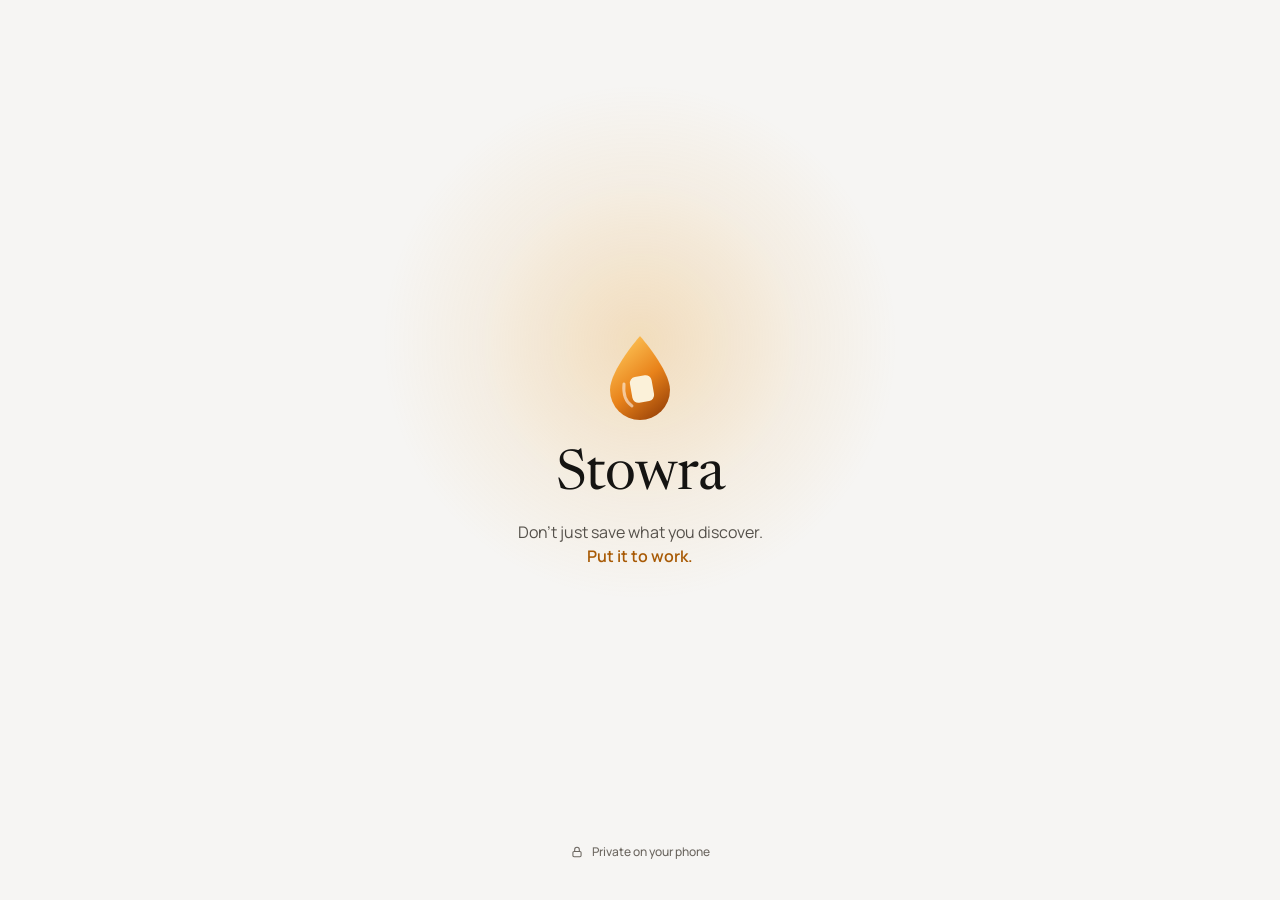
<file: index.html>
<!doctype html>
<html lang="en">
<head>
<meta charset="utf-8">
<meta name="viewport" content="width=device-width, initial-scale=1, viewport-fit=cover">
<meta http-equiv="Content-Security-Policy" content="default-src 'self'; script-src 'self'; style-src 'self'; img-src 'self' data: blob:; media-src 'self' blob: data:; font-src 'self'; connect-src 'self' https:; object-src 'none'; base-uri 'self'">
<meta name="theme-color" content="#F6F5F3">
<title>Stowra</title>
<link rel="manifest" href="manifest.webmanifest">
<link rel="stylesheet" href="src/ui/theme/base.css">
<link rel="stylesheet" href="src/ui/theme/splash.css">
<link rel="stylesheet" href="src/ui/theme/shell.css">
<link rel="stylesheet" href="src/ui/theme/tour.css">
</head>
<body>
<div id="app"></div>
<script type="module" src="src/main.js"></script>
</body>
</html>
</file>
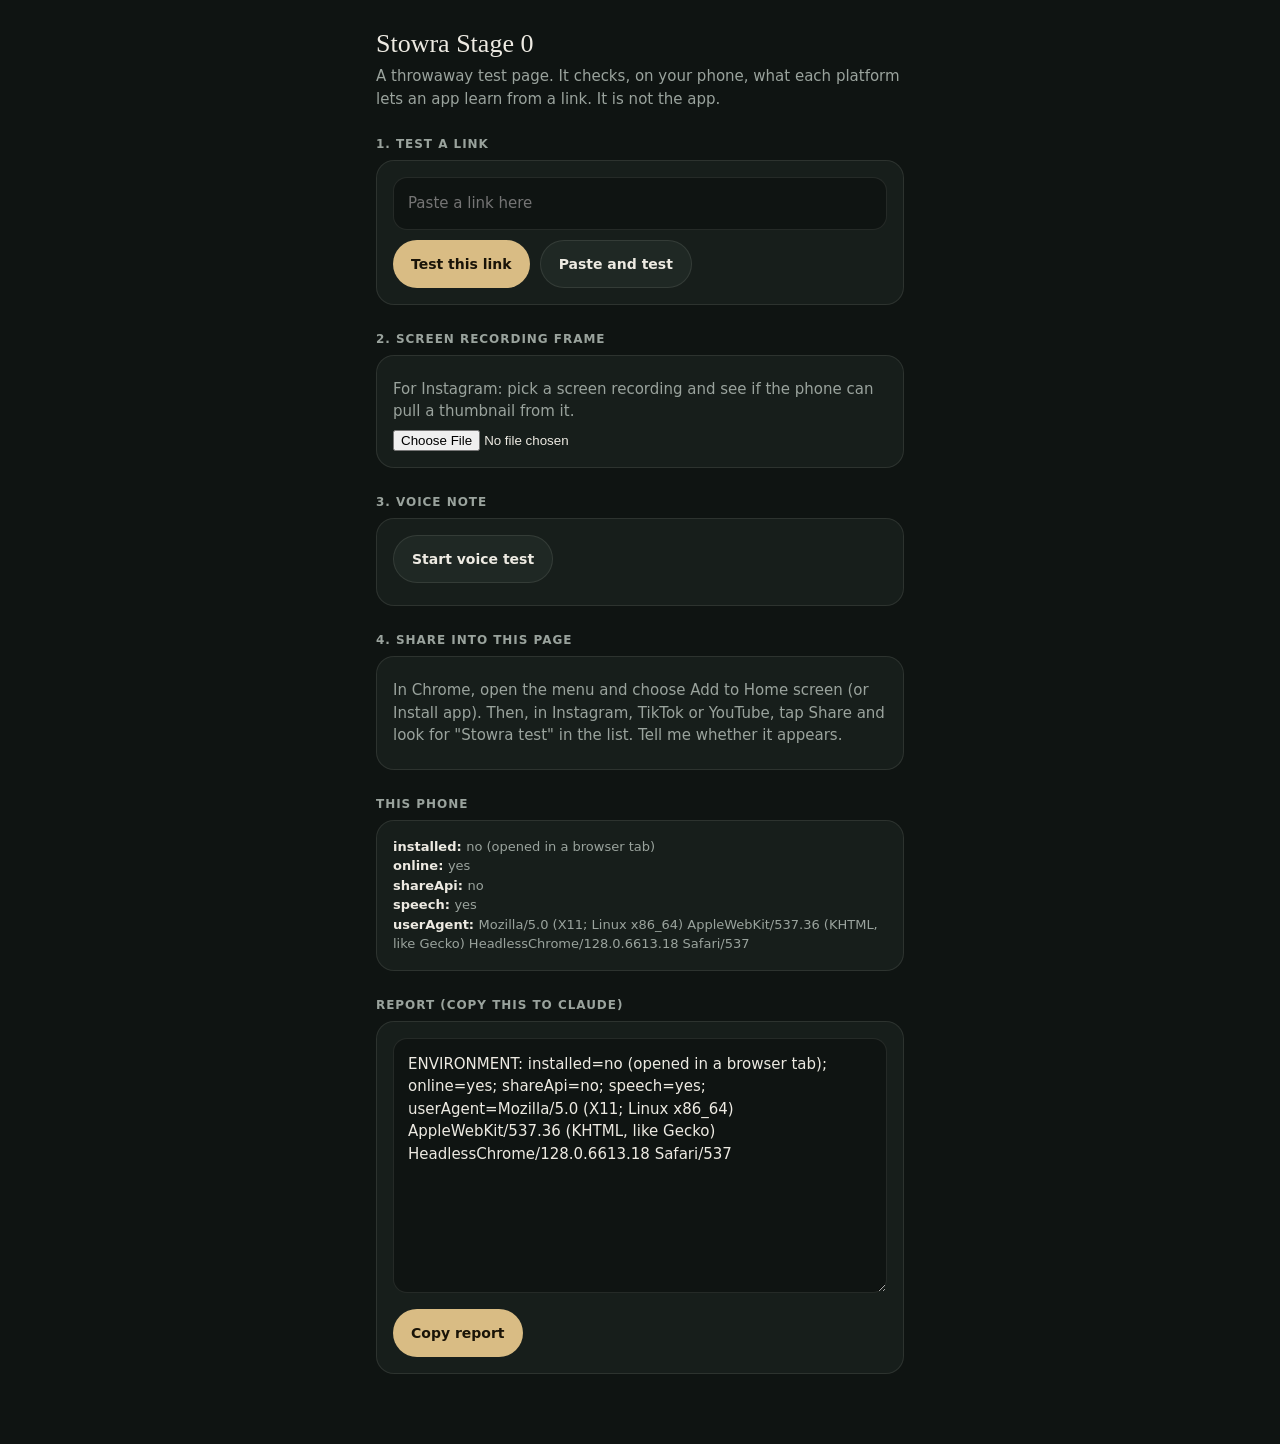
<file: stage0/index.html>
<!doctype html>
<html lang="en">
<head>
<meta charset="utf-8">
<meta name="viewport" content="width=device-width,initial-scale=1">
<meta name="theme-color" content="#0F1412">
<title>Stowra Stage 0 test</title>
<link rel="manifest" href="manifest.webmanifest">
<link rel="icon" href="icon-192.png">
<link rel="stylesheet" href="style.css">
</head>
<body>
<h1>Stowra Stage 0</h1>
<p>A throwaway test page. It checks, on your phone, what each platform lets an app learn from a link. It is not the app.</p>

<div id="shared" class="card" hidden><b>Share target works.</b> <span id="shared-text" class="kv"></span></div>

<h2>1. Test a link</h2>
<div class="card">
  <input id="url" type="url" inputmode="url" placeholder="Paste a link here" aria-label="Link to test">
  <div class="row">
    <button id="run" class="primary">Test this link</button>
    <button id="paste">Paste and test</button>
  </div>
</div>
<div id="results"></div>

<h2>2. Screen recording frame</h2>
<div class="card">
  <p>For Instagram: pick a screen recording and see if the phone can pull a thumbnail from it.</p>
  <input id="video" type="file" accept="video/*" aria-label="Pick a screen recording">
  <div id="frame-out"></div>
</div>

<h2>3. Voice note</h2>
<div class="card">
  <button id="voice">Start voice test</button>
  <p id="voice-out" class="kv"></p>
</div>

<h2>4. Share into this page</h2>
<div class="card">
  <p>In Chrome, open the menu and choose Add to Home screen (or Install app). Then, in Instagram, TikTok or YouTube, tap Share and look for "Stowra test" in the list. Tell me whether it appears.</p>
</div>

<h2>This phone</h2>
<div id="env" class="card"></div>

<h2>Report (copy this to Claude)</h2>
<div class="card">
  <textarea id="report" rows="10" readonly aria-label="Report"></textarea>
  <div class="row"><button id="copy" class="primary">Copy report</button></div>
</div>

<script type="module" src="app.js"></script>
</body>
</html>
</file>
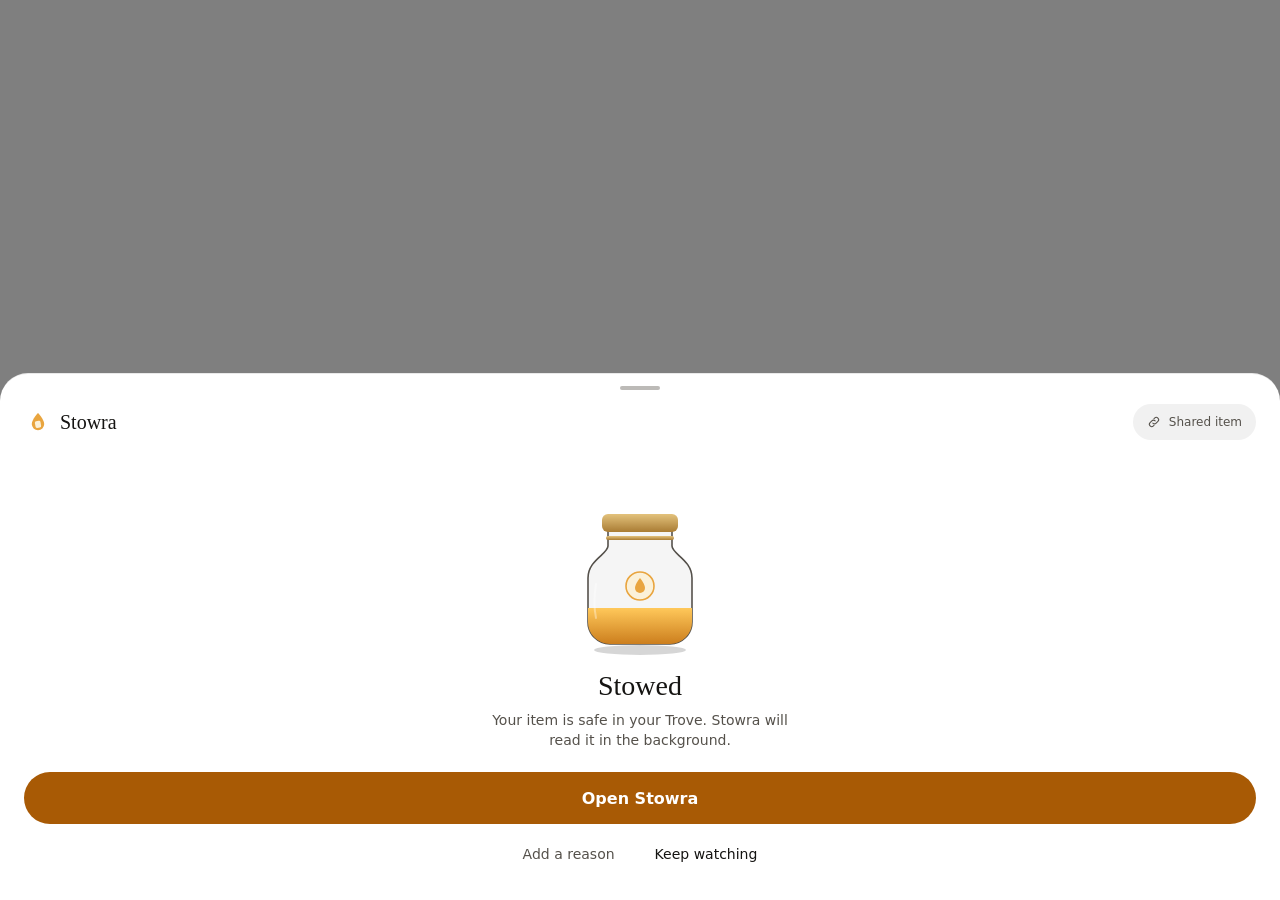
<file: overlay/overlay.html>
<!doctype html>
<html lang="en">
<head>
<meta charset="utf-8">
<meta name="viewport" content="width=device-width, initial-scale=1, viewport-fit=cover">
<title>Stowing</title>
<link rel="stylesheet" href="overlay.css">
</head>
<body>
<div class="scrim" id="scrim"></div>
<main class="sheet" id="sheet" role="dialog" aria-live="polite" aria-label="Stowing">
  <div class="handle"></div>
  <header class="head">
    <div class="brand">
      <svg width="28" height="28" viewBox="0 0 108 108" aria-hidden="true"><path d="M54 19C54 19 30 44 30 62a24 24 0 0 0 48 0C78 44 54 19 54 19Z" fill="#E9A53F"/><rect x="43" y="50" width="22" height="26" rx="6" transform="rotate(-10 54 63)" fill="#FBF1D9"/></svg>
      <span>Stowra</span>
    </div>
    <div class="chip" id="srcChip"><svg width="14" height="14" viewBox="0 0 24 24" fill="none" stroke="currentColor" stroke-width="1.8" stroke-linecap="round" stroke-linejoin="round" aria-hidden="true"><path d="M10 14a4 4 0 0 0 5.7 0l3-3a4 4 0 0 0-5.7-5.7l-1 1M14 10a4 4 0 0 0-5.7 0l-3 3a4 4 0 0 0 5.7 5.7l1-1"/></svg><span id="srcText">Shared item</span></div>
  </header>

  <div class="stage">
    <svg class="jar" width="160" height="220" viewBox="0 -40 160 220" aria-hidden="true">
      <defs>
        <linearGradient id="gAmber" x1="0" y1="0" x2="0" y2="1"><stop offset="0" stop-color="#FFC85A"/><stop offset="1" stop-color="#C97A1A"/></linearGradient>
        <linearGradient id="gBrass" x1="0" y1="0" x2="0" y2="1"><stop offset="0" stop-color="#E3C27C"/><stop offset="1" stop-color="#A97C34"/></linearGradient>
        <clipPath id="jarClip"><path d="M48 46V62C48 70 28 76 28 94V138A22 22 0 0 0 50 160H110A22 22 0 0 0 132 138V94C132 76 112 70 112 62V46Z"/></clipPath>
      </defs>
      <ellipse cx="80" cy="166" rx="46" ry="5" fill="#000" opacity="0.16"/>
      <path class="glass" d="M48 46V62C48 70 28 76 28 94V138A22 22 0 0 0 50 160H110A22 22 0 0 0 132 138V94C132 76 112 70 112 62V46Z" stroke-width="1.6" stroke-linejoin="round"/>
      <g clip-path="url(#jarClip)"><rect class="fill" x="26" y="124" width="108" height="38" fill="url(#gAmber)"/></g>
      <ellipse class="ripple" cx="80" cy="124" rx="9" ry="2.4" fill="none" stroke="#FFC85A" stroke-width="1.4"/>
      <path d="M36 100C34 112 34 124 36 134" fill="none" stroke="#fff" stroke-width="2" stroke-linecap="round" opacity="0.35"/>
      <g class="drop"><path d="M80 -10C80 -10 70 3 70 12a10 10 0 0 0 20 0C90 3 80 -10 80 -10Z" fill="url(#gAmber)"/></g>
      <g class="lid"><rect x="42" y="30" width="76" height="18" rx="6" fill="url(#gBrass)"/><rect x="46" y="52" width="68" height="4" rx="2" fill="url(#gBrass)"/></g>
      <g class="seal"><circle cx="80" cy="102" r="14" fill="#FBF1D9" stroke="#E9A53F" stroke-width="1.6"/><path d="M80 94C80 94 75 100 75 104a5 5 0 0 0 10 0C85 100 80 94 80 94Z" fill="#E9A53F"/></g>
    </svg>
  </div>

  <div class="words">
    <div class="w stowing"><h1>Stowing</h1><p>Putting it in your Trove</p></div>
    <div class="w stowed"><h1>Stowed</h1><p id="doneText">Your link is safe in your Trove. Stowra will read it in the background.</p></div>
  </div>

  <section class="reasons" id="reasons" hidden aria-label="Why did you save this?">
    <div class="rtitle">Why did you save this?</div>
    <div class="rchips" id="rchips"></div>
  </section>

  <div class="actions" id="actions">
    <button class="primary" id="open" type="button">Open Stowra</button>
    <div class="row">
      <button class="quiet" id="reason" type="button">Add a reason</button>
      <button class="quiet strong" id="close" type="button">Keep watching</button>
    </div>
  </div>
</main>
<script src="overlay.js"></script>
</body>
</html>
</file>
<file: src/ui/theme/base.css>
@font-face { font-family: "Newsreader"; src: url("../../../assets/fonts/Newsreader-Variable.ttf") format("truetype"); font-weight: 200 800; font-display: swap; }
@font-face { font-family: "Manrope"; src: url("../../../assets/fonts/Manrope-Variable.ttf") format("truetype"); font-weight: 200 800; font-display: swap; }

:root {
  --serif: "Newsreader", Georgia, "Times New Roman", serif;
  --sans: "Manrope", system-ui, -apple-system, "Segoe UI", Roboto, sans-serif;
  --r1: 12px; --r2: 18px; --r3: 24px;
  --bg: #F6F5F3; --tx: #151412; --t2: #55514B; --mu: #6B665F; --ac: #A85A05; --oa: #FFFFFF;
}
* { box-sizing: border-box; -webkit-tap-highlight-color: transparent; }
html, body { margin: 0; height: 100%; background: var(--bg); color: var(--tx); font-family: var(--sans); font-size: 16px; line-height: 24px; -webkit-font-smoothing: antialiased; overflow-x: hidden; }
button { font-family: inherit; cursor: pointer; }
#app { position: fixed; inset: 0; overflow: hidden; padding: env(safe-area-inset-top) env(safe-area-inset-right) env(safe-area-inset-bottom) env(safe-area-inset-left); }
.screen { position: absolute; inset: 0; display: flex; flex-direction: column; padding: 24px; }
.screen h1 { margin: 0; font-family: var(--serif); font-weight: 400; font-size: 38px; line-height: 44px; letter-spacing: -0.02em; }
.screen p { margin: 12px 0 0; color: var(--t2); }
.btn { height: 56px; border-radius: 28px; border: 0; background: var(--ac); color: var(--oa); font-size: 16px; font-weight: 600; padding: 0 24px; }
.btn:focus-visible, button:focus-visible { outline: 2px solid var(--ac); outline-offset: 2px; }
</file>
<file: src/ui/theme/splash.css>
/* Splash. Adaptive: it only uses theme tokens, so it matches every look. --t scales all timings (1 = full, smaller = quicker reopen). */
.splash { position: absolute; inset: 0; z-index: 10; background: var(--bg); color: var(--tx); display: flex; flex-direction: column; align-items: center; justify-content: center; text-align: center; padding: 24px; transition: opacity calc(var(--t, 1) * 0.3s) ease; --fall: 55vh; }
.splash.out { opacity: 0; }
.sp-glow { position: absolute; left: 50%; top: 38%; width: min(520px, 135vw); aspect-ratio: 1; margin: calc(min(520px, 135vw) / -2) 0 0 calc(min(520px, 135vw) / -2); border-radius: 50%; background: radial-gradient(circle, rgba(233,165,63,0.30), rgba(233,165,63,0.08) 45%, rgba(233,165,63,0) 70%); opacity: 0; animation: spGlow calc(var(--t, 1) * 1.1s) calc(var(--t, 1) * 0.9s) ease-out forwards; }
.sp-drop { position: relative; width: 72px; height: 88px; }
.sp-drop svg { position: absolute; inset: 0; overflow: visible; }
.sp-drop .dp { opacity: 0; transform-origin: 50% 100%; animation: spDrop calc(var(--t, 1) * 1.15s) calc(var(--t, 1) * 0.1s) cubic-bezier(0.5, 0, 0.9, 0.5) forwards; }
.sp-ring { fill: none; stroke: #E9A53F; opacity: 0; transform-box: fill-box; transform-origin: 50% 50%; animation: spRing calc(var(--t, 1) * 1s) ease-out forwards; }
.sp-ring:nth-child(1) { animation-delay: calc(var(--t, 1) * 1s); }
.sp-ring:nth-child(2) { animation-delay: calc(var(--t, 1) * 1.15s); }
.sp-ring:nth-child(3) { animation-delay: calc(var(--t, 1) * 1.3s); }
.sp-word { margin-top: 24px; font-family: var(--serif); font-size: 56px; line-height: 64px; letter-spacing: -0.02em; font-weight: 400; }
.sp-word span { display: inline-block; opacity: 0; animation: spLetter calc(var(--t, 1) * 0.6s) ease-out forwards; animation-delay: calc(var(--t, 1) * (1.15s + var(--i) * 0.07s)); }
.sp-tag { margin: 12px 0 0; font-size: 16px; line-height: 24px; color: var(--t2); opacity: 0; animation: spUp calc(var(--t, 1) * 0.6s) calc(var(--t, 1) * 1.8s) ease-out forwards; }
.sp-tag b { color: var(--ac); font-weight: 600; }
.sp-priv { position: absolute; left: 0; right: 0; bottom: calc(40px + env(safe-area-inset-bottom)); display: flex; justify-content: center; align-items: center; gap: 8px; font-size: 12px; line-height: 16px; font-weight: 500; color: var(--mu); opacity: 0; animation: spUp calc(var(--t, 1) * 0.6s) calc(var(--t, 1) * 2s) ease-out forwards; }
@keyframes spDrop { 0% { opacity: 0; transform: translateY(calc(var(--fall) * -1)); } 3% { opacity: 1; } 78% { opacity: 1; transform: translateY(0); } 86% { opacity: 1; transform: translateY(0) scale(1.14, 0.82); } 100% { opacity: 1; transform: translateY(0) scale(1); } }
@keyframes spRing { 0% { opacity: 0; transform: scale(0.2); } 10% { opacity: 0.75; } 100% { opacity: 0; transform: scale(3.4); } }
@keyframes spGlow { to { opacity: 1; } }
@keyframes spLetter { from { opacity: 0; transform: translateY(14px); filter: blur(10px); } to { opacity: 1; transform: none; filter: none; } }
@keyframes spUp { from { opacity: 0; transform: translateY(8px); } to { opacity: 1; transform: none; } }
@media (prefers-reduced-motion: reduce) {
  .splash, .splash * { animation: none !important; transition: none !important; }
  .sp-glow, .sp-drop .dp, .sp-word span, .sp-tag, .sp-priv { opacity: 1 !important; }
  .sp-ring { display: none; }
}
</file>
<file: src/ui/theme/shell.css>
/* App shell: pages, nav, sheets, toasts. Colours come only from tokens. */
#view { position: absolute; inset: 0 0 var(--navh, 0px) 0; overflow: hidden; }
.page { position: absolute; inset: 0; overflow-y: auto; overflow-x: hidden; overscroll-behavior: contain; padding: 0 0 32px; opacity: 0; transition: opacity .22s ease, transform .26s cubic-bezier(.2,.8,.2,1); }
.page.from-right { transform: translateX(24px); }
.page.in { opacity: 1; transform: none; }
.pad { padding-left: 24px; padding-right: 24px; }
.top { padding: 20px 24px 8px; display: flex; align-items: center; justify-content: space-between; gap: 12px; }
.title { margin: 0; font-family: var(--serif); font-weight: 400; font-size: 32px; line-height: 38px; letter-spacing: -0.015em; }
.h2 { margin: 0; font-family: var(--serif); font-weight: 400; font-size: 22px; line-height: 28px; }
.sub { color: var(--mu); font-size: 14px; line-height: 20px; margin: 4px 0 0; }
.lbl { color: var(--mu); font-size: 12px; line-height: 16px; font-weight: 500; }
.iconbtn { width: 44px; height: 44px; border-radius: 22px; border: 1px solid var(--ln); background: var(--tile); box-shadow: var(--tileSh); color: var(--tx); display: grid; place-items: center; flex: none; }
.iconbtn.plain { border-color: transparent; background: transparent; box-shadow: none; }
.nav { position: absolute; left: 0; right: 0; bottom: 0; height: var(--navh); background: var(--navBg); border-top: 1px solid var(--ln); display: flex; align-items: flex-start; padding: 8px 8px 0; z-index: 5; }
:root, [data-style="advanced"] { --navh: 84px; }
[data-style="simple"] { --navh: 80px; }
.tab { flex: 1; height: 56px; border: 0; background: transparent; color: var(--mu); display: flex; flex-direction: column; align-items: center; justify-content: center; gap: 4px; padding-top: 2px; font-size: 12px; line-height: 16px; font-weight: 500; }
.tab::after { content: ""; width: 4px; height: 4px; border-radius: 2px; background: transparent; display: none; }
[data-style="simple"] .tab { gap: 2px; } [data-style="simple"] .tab::after { display: block; } [data-style="simple"] .tab[aria-current="page"]::after { background: var(--ac); }
.tab[aria-current="page"] { color: var(--tx); }
.tab[aria-current="page"] svg { color: var(--ac); }
/* Advanced: the Keep button sits raised in the middle of the bar. Simple: it floats at the bottom right, above the bar (as on the design canvas). */
.fab { flex: none; width: 60px; height: 60px; border-radius: 30px; border: 4px solid var(--bg); background: var(--ac); color: var(--oa); display: grid; place-items: center; margin: -24px 8px 0; box-shadow: 0 8px 20px rgba(0,0,0,.25); }
[data-style="simple"] .fab { position: absolute; right: 24px; bottom: calc(var(--navh) + 20px); margin: 0; width: 56px; height: 56px; border: 0; border-radius: 28px; box-shadow: 0 8px 24px rgba(0,0,0,.3); }
.exit-hint { position: absolute; left: 24px; right: 24px; bottom: calc(var(--navh) + 16px); z-index: 60; min-height: 48px; border-radius: 24px; background: var(--tx); color: var(--bg); display: flex; flex-direction: column; justify-content: center; padding: 10px 20px 14px; font-size: 14px; font-weight: 600; opacity: 0; transform: translateY(10px); transition: opacity .2s, transform .2s; overflow: hidden; }
.exit-hint.on { opacity: 1; transform: none; }
.exit-hint i { position: absolute; left: 0; bottom: 0; height: 4px; width: 100%; background: var(--ac); transform-origin: left; animation: exitbar 3s linear forwards; }
@keyframes exitbar { from { transform: scaleX(1); } to { transform: scaleX(0); } }
.tr.replay { z-index: 30; }
.search { width: calc(100% - 48px); margin: 8px 24px 0; text-align: left; height: 48px; border-radius: 24px; border: 1px solid var(--ln); background: var(--tile); box-shadow: var(--tileSh); display: flex; align-items: center; gap: 10px; padding: 0 16px; color: var(--mu); font-size: 16px; }
.search input { flex: 1; min-width: 0; border: 0; background: transparent; outline: 0; color: var(--tx); font: inherit; }
.chips { display: flex; gap: 8px; overflow-x: auto; padding: 16px 24px 4px; scrollbar-width: none; }
.chips::-webkit-scrollbar { display: none; }
.chip { flex: none; height: 40px; border-radius: 20px; padding: 0 16px; border: 1px solid var(--ln); background: transparent; color: var(--t2); font-size: 14px; font-weight: 500; display: inline-flex; align-items: center; gap: 6px; }
.chip.on { background: var(--track); color: var(--tx); border-color: var(--tx); }
.grid { display: grid; grid-template-columns: 1fr 1fr; gap: 12px; padding: 16px 24px 0; }
[data-style="simple"] .grid { grid-template-columns: 1fr; gap: 0; padding-top: 8px; }
.card { position: relative; text-align: left; padding: 0; border: 1px solid var(--ln); border-radius: 18px; background: var(--tile); box-shadow: var(--tileSh); color: var(--tx); overflow: hidden; display: flex; flex-direction: column; min-width: 0; }
.cover { position: relative; aspect-ratio: 4 / 3; background: #3A4553; color: #EEF0F3; overflow: hidden; display: flex; align-items: flex-end; padding: 12px; font-family: var(--serif); font-size: 17px; line-height: 21px; }
.cover img { position: absolute; inset: 0; width: 100%; height: 100%; object-fit: cover; }
.cover .ring { position: absolute; right: -30px; top: -30px; width: 100px; height: 100px; border-radius: 50px; border: 1px solid #EEF0F3; opacity: .18; }
.cover span { position: relative; }
.meta { padding: 12px 14px 14px; display: flex; flex-direction: column; gap: 4px; min-width: 0; }
.ct { font-size: 16px; line-height: 20px; font-weight: 600; display: -webkit-box; -webkit-line-clamp: 2; -webkit-box-orient: vertical; overflow: hidden; }
.cs { font-size: 12px; line-height: 16px; color: var(--mu); display: flex; align-items: center; gap: 6px; }
.dot { width: 8px; height: 8px; border-radius: 4px; background: var(--ac); flex: none; }
.dot.idle { background: var(--mu); opacity: .6; }
.dot.warn { background: #C2410C; }
[data-style="simple"] .card { flex-direction: row; border: 0; border-bottom: 1px solid var(--ln); border-radius: 0; background: transparent; box-shadow: none; padding: 12px 0; gap: 14px; align-items: center; }
[data-style="simple"] .cover { width: 84px; aspect-ratio: 1; border-radius: 14px; flex: none; font-size: 14px; line-height: 16px; padding: 8px; }
[data-style="simple"] .meta { padding: 0; }
.card.sel { outline: 2px solid var(--ac); outline-offset: -2px; }
.check { position: absolute; top: 10px; right: 10px; width: 24px; height: 24px; border-radius: 12px; border: 2px solid #fff; background: rgba(0,0,0,.35); display: none; place-items: center; color: #fff; }
.selecting .check { display: grid; }
.card.sel .check { background: var(--ac); border-color: var(--ac); color: var(--oa); }
.hero { margin: 16px 24px 0; padding: 18px 20px; border-radius: 24px; background: var(--hero); border: 1px solid var(--heroLn); color: var(--heroTx); display: flex; flex-direction: column; gap: 6px; text-align: left; width: calc(100% - 48px); }
.hero .lbl { color: var(--heroMu); } .hero .big { font-family: var(--serif); font-size: 24px; line-height: 30px; }
[data-style="simple"] .hero { background: var(--sf); border-color: var(--ln); }
.empty { padding: 56px 32px; text-align: center; color: var(--t2); }
.empty .h2 { color: var(--tx); margin-bottom: 8px; }
.bar-sel { position: absolute; left: 12px; right: 12px; bottom: 80px; z-index: 6; height: 56px; border-radius: 28px; background: var(--tx); color: var(--bg); display: flex; align-items: center; padding: 0 8px 0 20px; gap: 4px; box-shadow: 0 10px 30px rgba(0,0,0,.25); }
.bar-sel .n { flex: 1; font-weight: 600; font-size: 14px; }
.bar-sel button { width: 44px; height: 44px; border-radius: 22px; border: 0; background: transparent; color: inherit; display: grid; place-items: center; }
.layer { position: absolute; inset: 0; pointer-events: none; z-index: 20; }
.layer > * { pointer-events: auto; }
.sheet-wrap { position: absolute; inset: 0; }
.scrim { position: absolute; inset: 0; background: rgba(10,9,8,.5); opacity: 0; transition: opacity .2s; }
.sheet-wrap.on .scrim { opacity: 1; }
.sheet { position: absolute; left: 0; right: 0; bottom: 0; max-height: 88%; overflow-y: auto; background: var(--sf); border-top: 1px solid var(--ln); border-radius: 24px 24px 0 0; padding: 12px 24px calc(24px + env(safe-area-inset-bottom)); transform: translateY(100%); transition: transform .26s cubic-bezier(.2,.8,.2,1); }
.sheet.tall { top: 64px; max-height: none; }
.sheet-wrap.on .sheet { transform: none; }
.grab { width: 40px; height: 4px; border-radius: 2px; background: var(--mu); opacity: .45; margin: 0 auto 16px; }
.sheet-title { margin: 0 0 12px; font-family: var(--serif); font-weight: 400; font-size: 24px; line-height: 30px; }
.sheet-text { margin: 0 0 16px; color: var(--t2); }
.menu { display: flex; flex-direction: column; }
.menu-item { height: 52px; display: flex; align-items: center; gap: 14px; border: 0; border-bottom: 1px solid var(--ln); background: transparent; color: var(--tx); font-size: 16px; text-align: left; }
.menu-item:last-child { border-bottom: 0; } .menu-item.danger { color: #C2410C; }
.row-btns { display: flex; gap: 12px; margin-top: 16px; } .row-btns .btn { flex: 1; }
.btn.ghost { background: transparent; color: var(--tx); border: 1px solid var(--ln); }
.btn.danger { background: #B3361B; color: #fff; }
.btn.small { height: 44px; font-size: 14px; padding: 0 18px; }
.btn[disabled] { opacity: .5; }
.field { width: 100%; height: 52px; border-radius: 16px; border: 1px solid var(--ln); background: var(--tile); box-shadow: var(--tileSh); color: var(--tx); font: inherit; padding: 0 16px; outline: 0; }
textarea.field { height: 96px; padding: 12px 16px; resize: none; }
.field:focus { border-color: var(--ac); }
.toast { position: absolute; left: 16px; right: 16px; bottom: 88px; min-height: 48px; border-radius: 24px; background: var(--tx); color: var(--bg); padding: 12px 20px; display: flex; align-items: center; gap: 12px; font-size: 14px; opacity: 0; transform: translateY(12px); transition: all .22s; }
.toast.on { opacity: 1; transform: none; } .toast span { flex: 1; }
.toast-act { border: 0; background: transparent; color: inherit; font-weight: 700; font-size: 14px; height: 36px; padding: 0 8px; text-decoration: underline; }
.row { display: flex; align-items: center; gap: 14px; padding: 14px 24px; border: 0; border-bottom: 1px solid var(--ln); background: transparent; color: var(--tx); width: 100%; text-align: left; font-size: 16px; }
.row .grow { flex: 1; min-width: 0; } .row .rs { color: var(--mu); font-size: 14px; }
.seg { display: flex; gap: 4px; padding: 8px 24px 0; }
.hrow { overflow-x: auto; overflow-y: hidden; overscroll-behavior-x: contain; scrollbar-width: none; scroll-snap-type: x proximity; touch-action: pan-x pan-y; -webkit-overflow-scrolling: touch; max-width: 100%; box-sizing: border-box; }
.hrow::-webkit-scrollbar { display: none; }
.hrow > * { flex: none; white-space: nowrap; scroll-snap-align: start; }
.hrow.more-r { -webkit-mask-image: linear-gradient(to right, #000 0, #000 calc(100% - 44px), transparent 100%); mask-image: linear-gradient(to right, #000 0, #000 calc(100% - 44px), transparent 100%); }
.hrow.more-l { -webkit-mask-image: linear-gradient(to right, transparent 0, #000 44px, #000 100%); mask-image: linear-gradient(to right, transparent 0, #000 44px, #000 100%); }
.hrow.more-l.more-r { -webkit-mask-image: linear-gradient(to right, transparent 0, #000 44px, #000 calc(100% - 44px), transparent 100%); mask-image: linear-gradient(to right, transparent 0, #000 44px, #000 calc(100% - 44px), transparent 100%); }
.hrow.pad-h { padding-left: 24px; padding-right: 24px; }
.hrow.sheet-row { margin: 12px -24px 0; padding: 0 24px; display: flex; gap: 8px; }
.seg button { height: 44px; border-radius: 22px; padding: 0 18px; border: 0; background: transparent; color: var(--t2); font-size: 14px; font-weight: 500; }
.seg button.on { background: var(--track); color: var(--tx); }
.sect { padding: 24px 24px 0; }
.hint { color: var(--mu); font-size: 14px; line-height: 20px; margin: 8px 0 0; }
.notice { margin: 16px 24px 0; padding: 14px 16px; border-radius: 16px; background: var(--tile); border: 1px solid var(--ln); box-shadow: var(--tileSh); font-size: 14px; line-height: 20px; color: var(--t2); }
@media (prefers-reduced-motion: reduce) { .page, .sheet, .scrim, .toast { transition: none; } }
@media (min-width: 700px) { .grid { grid-template-columns: repeat(3, 1fr); } }
.keep-bar { position: fixed; left: 0; right: 0; bottom: 0; height: 92px; background: var(--bg); border-top: 1px solid var(--ln); padding: 12px 24px; display: flex; gap: 8px; align-items: center; z-index: 4; }
.keep-bar .btn { height: 52px; }
.keep-page { padding-bottom: 0; }
.why-row { display: flex; flex-wrap: wrap; gap: 8px; margin-top: 8px; }
.lbl-strong { font-size: 14px; font-weight: 600; margin-top: 20px; }
a.ext { color: var(--ac); font-weight: 600; text-decoration: underline; text-underline-offset: 3px; }
.prov { display: flex; flex-direction: column; gap: 8px; padding: 16px 24px 0; }
.pcard { text-align: left; border: 1px solid var(--ln); background: var(--tile); box-shadow: var(--tileSh); border-radius: 18px; padding: 14px 16px; color: var(--tx); display: flex; align-items: center; gap: 12px; width: 100%; }
.pcard.on { border-color: var(--ac); }
.pcard .grow { flex: 1; min-width: 0; } .pcard .nm { font-weight: 600; } .pcard .tg { font-size: 12px; color: var(--mu); }
.pdot { width: 22px; height: 22px; border-radius: 11px; border: 2px solid var(--ln); display: grid; place-items: center; flex: none; color: var(--oa); }
.pcard.ok .pdot { background: var(--ac); border-color: var(--ac); }
.steps { margin: 12px 0 0; padding: 0; list-style: none; counter-reset: s; }
.steps li { counter-increment: s; display: flex; gap: 14px; padding: 10px 0; font-size: 16px; line-height: 22px; color: var(--t2); }
.steps li::before { content: counter(s); flex: none; width: 24px; height: 24px; border-radius: 12px; background: var(--track); color: var(--tx); font-size: 12px; font-weight: 700; display: grid; place-items: center; margin-top: 1px; }
.status { margin-top: 12px; font-size: 14px; line-height: 20px; padding: 12px 14px; border-radius: 14px; background: var(--track); color: var(--tx); }
.status.bad { color: #B3361B; } .status.good { color: var(--tx); }
.keyrow { display: flex; gap: 8px; margin-top: 16px; } .keyrow .field { flex: 1; min-width: 0; }
select.field { appearance: none; }
.kiko { display: flex; flex-direction: column; height: 100%; }
.page.kiko { overflow: hidden; padding: 0; }
.scope { margin: 4px 24px 0; height: 44px; border-radius: 22px; border: 1px solid var(--ln); background: var(--tile); box-shadow: var(--tileSh); color: var(--tx); display: flex; align-items: center; gap: 8px; padding: 0 14px; font-size: 14px; font-weight: 600; text-align: left; }
.scope span:nth-child(2) { flex: 1; }
.msgs { flex: 1; overflow-y: auto; padding: 16px 24px; display: flex; flex-direction: column; gap: 12px; }
.msg { max-width: 92%; font-size: 16px; line-height: 24px; }
.msg.me { align-self: flex-end; background: var(--ac); color: var(--oa); padding: 10px 16px; border-radius: 20px 20px 6px 20px; }
.kiko-msg { align-self: flex-start; background: var(--tile); border: 1px solid var(--ln); box-shadow: var(--tileSh); padding: 14px 16px; border-radius: 20px 20px 20px 6px; max-width: 100%; }
.kiko-msg.err { color: #B3361B; } .kiko-msg.wait { color: var(--mu); }
.part + .part { margin-top: 14px; } .part p { margin: 6px 0 0; white-space: pre-wrap; }
.tag { display: inline-block; font-size: 11px; font-weight: 700; letter-spacing: .02em; padding: 4px 12px; border-radius: 10px; background: var(--track); color: var(--t2); }
.tag.keeps { background: var(--ac); color: var(--oa); } .tag.unsupported { background: #B3361B; color: #fff; }
.cites { display: flex; flex-wrap: wrap; gap: 6px; margin-top: 8px; } .chip.cite { height: 32px; font-size: 12px; padding: 0 12px; } .chip.cite.un { border-style: dashed; }
.warn { margin-top: 8px; font-size: 14px; color: #B3361B; }
.sugg { display: flex; flex-direction: column; gap: 8px; align-items: center; margin-top: 16px; }
.composer { display: flex; gap: 8px; align-items: flex-end; padding: 8px 16px 12px; border-top: 1px solid var(--ln); background: var(--bg); }
.composer .field { height: 48px; border-radius: 24px; padding: 12px 18px; flex: 1; min-height: 48px; max-height: 120px; }
.composer .send { background: var(--ac); color: var(--oa); border: 0; }
.ob { padding: 16px 24px 24px; }
.ob-top { display: flex; align-items: center; justify-content: space-between; height: 44px; }
.ob-art { flex: 1; position: relative; display: grid; place-items: center; min-height: 220px; }
.ob-ring { position: absolute; width: 220px; height: 220px; border-radius: 110px; border: 1px solid var(--tx); opacity: .12; animation: obring 3.2s ease-in-out infinite; }
.ob-ring.r2 { width: 300px; height: 300px; border-radius: 150px; animation-delay: .8s; }
.ob-icon { width: 120px; height: 120px; border-radius: 36px; background: var(--hero); border: 1px solid var(--heroLn); color: var(--ac); display: grid; place-items: center; animation: obin .6s cubic-bezier(.2,.8,.2,1) both; }
.ob-title { margin: 0; font-family: var(--serif); font-weight: 400; font-size: 32px; line-height: 40px; letter-spacing: -0.02em; }
.ob-body { margin: 12px 0 0; color: var(--t2); font-size: 18px; line-height: 28px; }
.ob-dots { display: flex; gap: 8px; margin: 24px 0; } .ob-dots span { width: 8px; height: 8px; border-radius: 4px; background: var(--track); } .ob-dots span.on { width: 24px; background: var(--ac); }
.ob-scroll { flex: 1; overflow-y: auto; margin: 0 -24px; padding: 8px 24px 16px; } .ob-scroll .sect, .ob-scroll .prov, .ob-scroll .notice { margin-left: 0; margin-right: 0; padding-left: 0; padding-right: 0; } .ob-scroll .notice { padding: 14px 16px; }
.ob-foot { padding-top: 12px; display: flex; flex-direction: column; gap: 8px; } .ob-foot .btn { width: 100%; }
.lrow { display: flex; gap: 10px; } .lcard { position: relative; flex: 1; min-width: 0; text-align: left; padding: 8px 8px 12px; border-radius: 18px; border: 1px solid var(--ln); background: var(--tile); box-shadow: var(--tileSh); color: var(--tx); }
.lcard.on { border: 1.5px solid var(--tx); } .ln { font-weight: 600; font-size: 16px; margin: 10px 4px 0; } .ls { font-size: 12px; color: var(--t2); margin: 0 4px; line-height: 16px; }
.swatch { height: 84px; border-radius: 12px; padding: 8px; display: flex; flex-direction: column; gap: 6px; border: 1px solid var(--ln); } .sw-hero { height: 32px; border-radius: 8px; } .sw-row { display: flex; gap: 6px; flex: 1; } .sw-row div { flex: 1; border-radius: 6px; }
.lck { position: absolute; top: 12px; right: 12px; width: 22px; height: 22px; border-radius: 11px; background: var(--tx); color: var(--bg); display: grid; place-items: center; }
@keyframes obring { 0%, 100% { transform: scale(.94); opacity: .08; } 50% { transform: scale(1.04); opacity: .2; } }
@keyframes obin { from { opacity: 0; transform: translateY(14px) scale(.94); } to { opacity: 1; transform: none; } }
@media (prefers-reduced-motion: reduce) { .ob-ring, .ob-icon { animation: none; } }

button.notice { display: block; text-align: left; font-family: inherit; }
.lockscreen { position: absolute; inset: 0; z-index: 40; background: var(--bg); display: flex; flex-direction: column; padding-bottom: 24px; }
.pin-dots { display: flex; justify-content: center; gap: 14px; margin: 24px 0 8px; } .pin-dots span { width: 14px; height: 14px; border-radius: 7px; border: 1.5px solid var(--tx); } .pin-dots span.on { background: var(--tx); }
.keys { display: grid; grid-template-columns: repeat(3, 72px); gap: 12px 24px; justify-content: center; margin: 16px 0; flex: 1; align-content: center; }
.key { height: 64px; border-radius: 32px; border: 1px solid var(--ln); background: var(--tile); box-shadow: var(--tileSh); color: var(--tx); font-size: 24px; font-weight: 500; display: grid; place-items: center; } .key.ghost { background: transparent; border-color: transparent; box-shadow: none; font-size: 14px; }
.prog { height: 6px; border-radius: 3px; background: var(--track); overflow: hidden; margin-top: 12px; } .prog > div { height: 100%; background: var(--ac); transition: width .3s; }
/* Advanced home charts */
.apanel { padding: 16px 24px 0; display: flex; flex-direction: column; gap: 12px; }
[data-style="simple"] .apanel { display: none; }
.ahero { padding: 18px 20px 14px; border-radius: 24px; background: var(--hero); border: 1px solid var(--heroLn); color: var(--heroTx); display: flex; flex-direction: column; gap: 8px; }
.ahero .lbl { color: var(--heroMu); font-size: 13px; font-weight: 500; }
.arow { display: flex; align-items: baseline; justify-content: space-between; gap: 12px; }
.ahero .big { font-family: var(--serif); font-size: 44px; line-height: 48px; letter-spacing: -0.02em; }
.ahero .delta { color: var(--ac); font-size: 13px; font-weight: 600; }
.bars { display: flex; align-items: flex-end; gap: 8px; height: 84px; margin-top: 6px; }
.bcol { flex: 1; height: 100%; display: flex; flex-direction: column; justify-content: flex-end; align-items: center; gap: 6px; }
.bcol .bar { display: block; width: 100%; border-radius: 6px; background: var(--heroMu); opacity: .5; min-height: 4px; animation: growbar .7s cubic-bezier(.2,.8,.2,1) both; transform-origin: bottom; }
.bcol .bar.now { background: var(--ac); opacity: 1; }
.bcol span { font-size: 11px; line-height: 14px; color: var(--heroMu); }
@keyframes growbar { from { transform: scaleY(0); } to { transform: scaleY(1); } }
.arow2 { display: grid; grid-template-columns: 1fr 1fr; gap: 12px; }
.acard { border: 1px solid var(--ln); border-radius: 20px; background: var(--tile); box-shadow: var(--tileSh); padding: 14px 16px; display: flex; flex-direction: column; gap: 10px; min-width: 0; color: var(--tx); text-align: left; }
.ct2 { font-size: 14px; line-height: 20px; font-weight: 500; }
.stack { display: flex; height: 10px; border-radius: 5px; overflow: hidden; gap: 2px; } .stack .seg { display: block; min-width: 6px; }
.s0 { background: var(--ac); } .s1 { background: var(--tx); opacity: .75; } .s2 { background: var(--mu); } .s3 { background: var(--ln); }
.legend { display: flex; flex-wrap: wrap; gap: 4px 10px; font-size: 12px; line-height: 16px; color: var(--t2); } .legend span { display: inline-flex; align-items: center; gap: 4px; } .sw { width: 8px; height: 8px; border-radius: 4px; display: inline-block; }
.ringw { position: relative; width: 64px; height: 64px; } .ringw svg { display: block; } .ringw b { position: absolute; inset: 0; display: grid; place-items: center; font-size: 14px; }
.rtrack { stroke: var(--track); } .rval { stroke: var(--ac); }
.acard.tile { gap: 4px; min-height: 84px; position: relative; } .acard.tile .tv { font-family: var(--serif); font-size: 18px; line-height: 24px; }
.acard.tile svg { position: absolute; right: 12px; bottom: 14px; color: var(--mu); }
.lbl2 { display: flex; align-items: center; gap: 6px; font-size: 12px; line-height: 16px; color: var(--mu); font-weight: 500; } .pip { width: 6px; height: 6px; border-radius: 3px; background: var(--ac); display: inline-block; }
/* Simple home: soft coloured two-column cards */
[data-style="simple"] .grid.masonry { grid-template-columns: 1fr 1fr; gap: 12px; padding: 12px 24px 0; }
[data-style="simple"] .grid.masonry .card { flex-direction: column; border: 0; border-radius: 20px; background: var(--sf); padding: 0; box-shadow: none; }
[data-style="simple"] .grid.masonry .card:nth-child(4n+1), [data-style="simple"] .grid.masonry .card:nth-child(4n+4) { background: var(--rs); }
.sreview { display: none; } [data-style="simple"] .sreview { display: flex; }

/* Links, transcript, lessons */
.tx-line { margin: 0 0 12px; font-size: 16px; line-height: 26px; user-select: text; } .tx-time { font-size: 13px; font-weight: 600; color: var(--ac); margin-right: 4px; text-decoration: none; }
.lesson { padding: 16px 0; border-bottom: 1px solid var(--ln); } .lt { margin: 4px 0 0; font-family: var(--serif); font-weight: 400; font-size: 20px; line-height: 26px; }
.lp { margin: 6px 0 0; padding-left: 20px; } .lp li { margin: 4px 0; line-height: 24px; }
[data-style="simple"] .grid.masonry .card .cover { width: 100%; aspect-ratio: 4 / 3; border-radius: 20px 20px 0 0; font-size: 14px; }
[data-style="simple"] .grid.masonry .card .meta { padding: 12px 14px 14px; }
[data-style="simple"] .grid.masonry .card:nth-child(even) .cover { aspect-ratio: 1; }
/* Voice note recorder */
.vrow { display: flex; align-items: center; gap: 12px; margin-bottom: 12px; } .vrow .field { flex: 1; } .vlbl { font-size: 14px; color: var(--t2); min-width: 72px; }
.vrec, .vstop { display: grid; place-items: center; width: 84px; height: 84px; margin: 20px auto 8px; border-radius: 42px; border: 0; background: var(--ac); color: var(--oa); box-shadow: 0 10px 28px rgba(0,0,0,.3); }
.vstop { background: var(--tx); color: var(--bg); } .vsq { width: 26px; height: 26px; border-radius: 6px; background: var(--bg); display: block; }
.vtime { font-family: var(--serif); font-size: 56px; line-height: 64px; text-align: center; letter-spacing: -0.02em; font-variant-numeric: tabular-nums; margin: 8px 0 16px; }
.vmeter { display: flex; align-items: center; justify-content: center; gap: 4px; height: 64px; } .vbar { display: block; width: 5px; height: 6px; border-radius: 3px; background: var(--ac); transition: height .08s linear; }
.vplayer { width: 100%; margin: 20px 0 0; }

/* Picture viewer and video player */
.viewer { position: absolute; inset: 0; z-index: 40; background: #000; opacity: 0; transition: opacity .2s ease; display: flex; flex-direction: column; color: #fff; }
.viewer.on { opacity: 1; }
.vw-top { position: absolute; left: 0; right: 0; top: 0; z-index: 2; display: flex; align-items: center; gap: 12px; padding: 12px 16px; background: linear-gradient(to bottom, rgba(0,0,0,.6), transparent); }
.vw-title { flex: 1; min-width: 0; font-size: 15px; font-weight: 500; overflow: hidden; text-overflow: ellipsis; white-space: nowrap; }
.vw-btn { background: rgba(255,255,255,.14); border-color: transparent; color: #fff; box-shadow: none; }
.vw-stage { flex: 1; display: grid; place-items: center; overflow: hidden; touch-action: none; }
.vw-img { max-width: 100%; max-height: 100%; object-fit: contain; transform-origin: center; user-select: none; -webkit-user-drag: none; will-change: transform; }
.vw-video { width: 100%; max-height: 100%; background: #000; }
.media-open { position: absolute; inset: 0; border: 0; background: transparent; display: grid; place-items: center; padding: 0; }
.media-open.image { place-items: end end; padding: 14px; }
.media-disc { width: 64px; height: 64px; border-radius: 32px; display: grid; place-items: center; background: rgba(0,0,0,.52); color: #fff; backdrop-filter: blur(6px); }
.media-open.image .media-disc { width: 44px; height: 44px; border-radius: 22px; }

/* Download card, links, follow-along guide */
.dl-bar { height: 8px; border-radius: 4px; background: var(--track); overflow: hidden; margin-top: 10px; }
.dl-fill { height: 100%; border-radius: 4px; background: var(--ac); transition: width .3s ease; }
.dl-bar.busy .dl-fill { animation: dlSlide 1.2s ease-in-out infinite; }
@keyframes dlSlide { 0% { transform: translateX(-100%); } 100% { transform: translateX(1100%); } }
@media (prefers-reduced-motion: reduce) { .dl-bar.busy .dl-fill { animation: none; } }
.lnk { padding: 12px 0; border-top: 1px solid var(--ln); }
.lnk:first-of-type { border-top: 0; padding-top: 8px; }
.lnk-name { font-weight: 600; word-break: break-all; }
.gd-steps { list-style: none; margin: 0; padding: 0; display: grid; gap: 10px; }
.gd-step { background: var(--sf); border: 1px solid var(--ln); border-radius: 16px; padding: 14px 16px; }
.gd-step.on { opacity: .6; }
.gd-head { display: flex; gap: 12px; align-items: flex-start; cursor: pointer; }
.gd-head input { width: 22px; height: 22px; margin: 1px 0 0; flex: none; accent-color: var(--ac); }
.gd-title { font-weight: 600; line-height: 1.35; }
.gd-step.on .gd-title { text-decoration: line-through; }
.gd-detail { margin: 8px 0 0 34px; color: var(--t2); line-height: 1.5; }
.gd-cmd { margin: 10px 0 0 34px; display: flex; gap: 8px; align-items: flex-start; }
.gd-cmd code { flex: 1; min-width: 0; padding: 10px 12px; border-radius: 12px; background: var(--rs); font-size: 13px; line-height: 1.45; white-space: pre-wrap; word-break: break-all; }
.gd-step .hint { margin: 8px 0 0 34px; }
.gd-req { margin: 6px 0 0; padding-left: 20px; line-height: 1.6; }
</file>
<file: src/ui/theme/tour.css>
/* Welcome tour. Colours come only from theme tokens, so it matches every look. Motion is the design canvas timeline (8s loop). */
.tr { position: absolute; inset: 0; display: flex; flex-direction: column; background: var(--bg); color: var(--tx); overflow: hidden; padding: 0 24px calc(28px + env(safe-area-inset-bottom)); }
.tr::before { content: ""; position: absolute; left: -60px; top: -120px; width: 420px; height: 420px; border-radius: 50%; background: radial-gradient(circle, rgba(233,165,63,.16), rgba(233,165,63,0) 70%); pointer-events: none; }
.tr-top { position: relative; display: flex; align-items: center; justify-content: space-between; height: 44px; margin-top: 20px; flex: none; }
.tr-brand { display: flex; align-items: center; gap: 8px; }
.tr-brand-drop svg { width: 26px; height: 26px; display: block; }
.tr-brand-name { font-family: var(--serif); font-size: 20px; line-height: 24px; }
.tr-skip { height: 44px; padding: 0 8px; border: 0; background: transparent; color: var(--t2); font-size: 14px; font-weight: 500; }
.tr-skip.off { visibility: hidden; }
.tr-artwrap { position: relative; flex: 1 1 0; min-height: 0; }
.tr-stage { position: absolute; left: 50%; top: 4px; width: 390px; height: 400px; margin-left: -195px; transform-origin: top center; transform: scale(var(--k, 1)); }
.tr-copy { position: relative; flex: none; padding-top: 8px; }
.tr-title { margin: 0; font-family: var(--serif); font-weight: 400; font-size: 36px; line-height: 42px; letter-spacing: -0.02em; }
.tr-body { margin: 12px 0 0; font-size: 16px; line-height: 26px; color: var(--t2); min-height: 78px; }
.tr-foot { position: relative; flex: none; padding-top: 16px; }
.tr-dots { display: flex; align-items: center; gap: 6px; margin-bottom: 18px; }
.tr-dots span { height: 6px; width: 6px; border-radius: 3px; background: var(--track); transition: width .25s ease, background .25s ease; }
.tr-dots span.on { width: 24px; background: var(--ac); }
.tr-actions { display: flex; gap: 12px; }
.tr-actions .btn { flex: 1; }
.tr-back { flex: none !important; width: 56px; padding: 0; display: grid; place-items: center; background: transparent; border: 1px solid var(--ln); color: var(--tx); }
.tr-tile { background: var(--tile); box-shadow: var(--tileSh); border: 1px solid var(--ln); box-sizing: border-box; }
.an { animation-duration: 8s; animation-iteration-count: infinite; animation-fill-mode: both; animation-timing-function: cubic-bezier(.2,.7,.2,1); }
.tr-stage.fade { animation: wrapK 8s linear infinite both; }
@keyframes wrapK { 0% { opacity: 0; } 2%, 95% { opacity: 1; } 99%, 100% { opacity: 0; } }
@keyframes i4{0%,4%{opacity:0;transform:translateY(14px)}13%{opacity:1;transform:none}92%{opacity:1;transform:none}97%,100%{opacity:0;transform:none}}
.i4{animation-name:i4}
@keyframes i16{0%,16%{opacity:0;transform:translateY(14px)}25%{opacity:1;transform:none}92%{opacity:1;transform:none}97%,100%{opacity:0;transform:none}}
.i16{animation-name:i16}
@keyframes i22{0%,22%{opacity:0;transform:translateY(14px)}31%{opacity:1;transform:none}92%{opacity:1;transform:none}97%,100%{opacity:0;transform:none}}
.i22{animation-name:i22}
@keyframes i28{0%,28%{opacity:0;transform:translateY(14px)}37%{opacity:1;transform:none}92%{opacity:1;transform:none}97%,100%{opacity:0;transform:none}}
.i28{animation-name:i28}
@keyframes i34{0%,34%{opacity:0;transform:translateY(14px)}43%{opacity:1;transform:none}92%{opacity:1;transform:none}97%,100%{opacity:0;transform:none}}
.i34{animation-name:i34}
@keyframes i40{0%,40%{opacity:0;transform:translateY(14px)}49%{opacity:1;transform:none}92%{opacity:1;transform:none}97%,100%{opacity:0;transform:none}}
.i40{animation-name:i40}
@keyframes i42{0%,42%{opacity:0;transform:translateY(14px)}51%{opacity:1;transform:none}92%{opacity:1;transform:none}97%,100%{opacity:0;transform:none}}
.i42{animation-name:i42}
@keyframes i46{0%,46%{opacity:0;transform:translateY(14px)}55%{opacity:1;transform:none}92%{opacity:1;transform:none}97%,100%{opacity:0;transform:none}}
.i46{animation-name:i46}
@keyframes i50{0%,50%{opacity:0;transform:translateY(14px)}59%{opacity:1;transform:none}92%{opacity:1;transform:none}97%,100%{opacity:0;transform:none}}
.i50{animation-name:i50}
@keyframes i52{0%,52%{opacity:0;transform:translateY(14px)}61%{opacity:1;transform:none}92%{opacity:1;transform:none}97%,100%{opacity:0;transform:none}}
.i52{animation-name:i52}
@keyframes i58{0%,58%{opacity:0;transform:translateY(14px)}67%{opacity:1;transform:none}92%{opacity:1;transform:none}97%,100%{opacity:0;transform:none}}
.i58{animation-name:i58}
@keyframes i64{0%,64%{opacity:0;transform:translateY(14px)}73%{opacity:1;transform:none}92%{opacity:1;transform:none}97%,100%{opacity:0;transform:none}}
.i64{animation-name:i64}

/* slide 1: share */
.tr-card { position: absolute; left: 50%; margin-left: -140px; top: 8px; width: 280px; height: 104px; border-radius: 24px; overflow: hidden; background: var(--hero); border: 1px solid var(--heroLn); color: var(--heroTx); }
.tr-ring { position: absolute; right: -40px; top: -40px; width: 140px; height: 140px; border-radius: 70px; border: 1px solid var(--heroTx); opacity: .12; }
.tr-play { position: absolute; left: 16px; top: 16px; width: 44px; height: 44px; border-radius: 22px; background: rgba(255,255,255,.14); display: grid; place-items: center; }
.tr-play svg { width: 20px; height: 20px; }
.tr-l1, .tr-l2 { position: absolute; left: 72px; height: 8px; border-radius: 4px; background: rgba(255,255,255,.5); }
.tr-l1 { top: 20px; width: 120px; } .tr-l2 { top: 38px; width: 80px; background: rgba(255,255,255,.25); }
.tr-src { position: absolute; left: 16px; bottom: 12px; font-size: 12px; font-weight: 500; color: #F7F6F3; }
.tr-share { position: absolute; right: 12px; bottom: 10px; height: 32px; border-radius: 16px; padding: 0 12px; display: flex; align-items: center; gap: 8px; background: #F7F6F3; color: #151412; font-size: 12px; font-weight: 600; }
.tr-share svg { width: 14px; height: 14px; }
.tr-pillrow { position: absolute; left: 0; right: 0; top: 128px; display: flex; justify-content: center; }
.tr-pill { height: 36px; border-radius: 20px; padding: 0 14px 0 8px; display: flex; align-items: center; gap: 8px; background: var(--tile); box-shadow: var(--tileSh); border: 1px solid var(--ln); font-size: 14px; font-weight: 500; }
.tr-pill svg { width: 22px; height: 22px; }
.tr-jar { position: absolute; left: 50%; margin-left: -80px; top: 176px; }
.tr-jar svg { overflow: visible; display: block; }
.tr-glass { fill: var(--track); stroke: var(--t2); }
.tr-stowedrow { position: absolute; left: 0; right: 0; top: 360px; display: flex; justify-content: center; }
.tr-stowed { height: 32px; border-radius: 16px; padding: 0 14px; display: flex; align-items: center; background: var(--track); font-size: 12px; font-weight: 600; color: var(--ac); }
.t-fill { animation-name: tFill; transform-box: fill-box; transform-origin: 50% 100%; }
.t-rip { animation-name: tRip; transform-box: fill-box; transform-origin: 50% 50%; }
.t-drop { animation-name: tDrop; animation-timing-function: cubic-bezier(.55,0,.9,.5); transform-box: fill-box; }
.t-lid { animation-name: tLid; transform-box: fill-box; }
.t-seal { animation-name: tSeal; transform-box: fill-box; transform-origin: 50% 50%; }
@keyframes tDrop { 0%, 36% { transform: translateY(-34px); opacity: 0; } 38% { opacity: 1; } 46% { transform: translateY(100px); opacity: 1; } 47.5% { transform: translateY(104px) scale(1.08,.82); } 49%, 100% { transform: translateY(104px); opacity: 0; } }
@keyframes tRip { 0%, 47% { transform: scale(.3); opacity: 0; } 49% { opacity: .8; } 56%, 100% { transform: scale(2.8); opacity: 0; } }
@keyframes tFill { 0%, 47% { transform: scaleY(0); } 58%, 100% { transform: scaleY(1); } }
@keyframes tLid { 0%, 58% { transform: translateY(-44px); opacity: 0; } 61% { opacity: 1; } 68%, 100% { transform: translateY(0); opacity: 1; } }
@keyframes tSeal { 0%, 66% { transform: scale(1.6); opacity: 0; } 72%, 100% { transform: scale(1); opacity: 1; } }
/* slide 2: search */
.tr-pad { position: absolute; inset: 0; padding: 0 0; }
.tr-searchbar { height: 56px; display: flex; align-items: center; gap: 12px; padding: 0 16px; border-radius: 28px; color: var(--t2); }
.t-type { display: inline-block; overflow: hidden; white-space: nowrap; font-size: 16px; line-height: 24px; color: var(--tx); border-right: 2px solid var(--ac); animation-name: tType; animation-timing-function: steps(22, end); }
@keyframes tType { 0%, 10% { width: 0; } 30%, 100% { width: 196px; } }
.tr-count { margin: 20px 8px 8px; font-size: 12px; line-height: 16px; color: var(--mu); font-weight: 500; }
.tr-res { display: flex; align-items: center; gap: 12px; padding: 12px; margin-bottom: 8px; border-radius: 20px; }
.tr-res.on { border-color: var(--ac); }
.tr-th { flex: none; width: 52px; height: 64px; border-radius: 12px; }
.c1 { background: #24403F; } .c2 { background: #3A4553; } .c3 { background: #5A3F2B; }
.tr-rt { flex: 1; min-width: 0; }
.tr-rn { font-size: 16px; line-height: 22px; font-weight: 500; }
.tr-rs { font-size: 12px; line-height: 16px; color: var(--mu); }
.tr-hit { margin-top: 6px; font-size: 12px; line-height: 16px; color: var(--ac); font-weight: 600; }
/* slide 3: Kiko */
.tr-bubble-me { margin-left: 56px; padding: 14px 16px; border-radius: 20px 20px 6px 20px; background: var(--hero); color: var(--heroTx); font-size: 16px; line-height: 24px; }
.tr-kikorow { margin-top: 16px; display: flex; gap: 10px; align-items: flex-start; }
.tr-kavatar { flex: none; width: 32px; height: 32px; border-radius: 16px; background: radial-gradient(circle at 35% 30%, #FFC85A, #C97A1A); display: grid; place-items: center; }
.tr-kavatar span { width: 8px; height: 8px; border-radius: 4px; background: #FBF1D9; }
.tr-kbody { flex: 1; min-width: 0; position: relative; }
.tr-dots { position: absolute; left: 0; top: 0; height: 44px; padding: 0 16px; display: flex; align-items: center; gap: 6px; border-radius: 20px 20px 20px 6px; }
.tr-dots span { width: 6px; height: 6px; border-radius: 3px; background: var(--mu); }
.t-dotsbox { animation-name: tDots !important; }
@keyframes tDots { 0%, 19% { opacity: 0; } 22% { opacity: 1; } 34% { opacity: 1; } 38%, 100% { opacity: 0; } }
.t-dot { animation-name: tDot; animation-duration: .9s !important; animation-timing-function: ease-in-out; }
.d2 { animation-delay: .15s; } .d3 { animation-delay: .3s; }
@keyframes tDot { 0%, 100% { transform: translateY(0); } 50% { transform: translateY(-4px); } }
.tr-bubble-k { padding: 14px 16px; border-radius: 20px 20px 20px 6px; font-size: 16px; line-height: 24px; }
.tr-source { margin: 16px 0 0 42px; display: flex; align-items: center; gap: 12px; padding: 12px 14px; border-radius: 20px; color: var(--ac); }
.tr-source.on { border-color: var(--ac); }
.tr-stxt { flex: 1; min-width: 0; color: var(--tx); }
.tr-sn { font-size: 14px; line-height: 20px; font-weight: 600; } .tr-ss { font-size: 12px; line-height: 16px; color: var(--mu); }
.tr-note { margin-top: 20px; text-align: center; font-size: 12px; line-height: 16px; color: var(--mu); font-weight: 500; }
.tr-note.low { margin-top: 14px; }
/* slide 4: Creation */
.tr-herorow { display: flex; align-items: center; gap: 12px; padding: 12px; border-radius: 20px; background: var(--hero); border: 1px solid var(--heroLn); color: var(--heroTx); }
.tr-hth { flex: none; width: 44px; height: 56px; border-radius: 10px; background: #3A4553; }
.tr-htx { flex: 1; min-width: 0; } .tr-hl { font-size: 12px; line-height: 16px; opacity: .7; font-weight: 500; } .tr-hv { font-size: 16px; line-height: 22px; font-weight: 500; }
.tr-arrow { display: flex; justify-content: center; height: 36px; align-items: center; color: var(--ac); }
.tr-creation { padding: 16px 18px 6px; border-radius: 20px; }
.tr-chead { display: flex; align-items: center; justify-content: space-between; }
.tr-ctitle { font-family: var(--serif); font-size: 22px; line-height: 28px; }
.tr-badge { height: 24px; border-radius: 12px; padding: 0 10px; display: flex; align-items: center; background: var(--track); font-size: 12px; font-weight: 600; color: var(--ac); }
.tr-item { display: flex; align-items: center; gap: 12px; padding: 12px 0; border-bottom: 1px solid var(--ln); font-size: 16px; line-height: 24px; }
.tr-item.last { border-bottom: 0; }
.tr-box { position: relative; flex: none; width: 24px; height: 24px; border-radius: 12px; border: 1.5px solid var(--mu); display: grid; place-items: center; color: var(--ac); }
.tr-box svg { width: 14px; height: 14px; stroke: var(--ac); }
.ck { stroke-dasharray: 24; animation-timing-function: ease-out; }
.ck.k34 { animation-name: tCk34; } .ck.k42 { animation-name: tCk42; } .ck.k50 { animation-name: tCk50; }
@keyframes tCk34 { 0%, 44% { stroke-dashoffset: 24; } 50%, 100% { stroke-dashoffset: 0; } }
@keyframes tCk42 { 0%, 52% { stroke-dashoffset: 24; } 58%, 100% { stroke-dashoffset: 0; } }
@keyframes tCk50 { 0%, 60% { stroke-dashoffset: 24; } 66%, 100% { stroke-dashoffset: 0; } }
@media (prefers-reduced-motion: reduce) {
  .an, .tr-stage.fade { animation: none !important; opacity: 1 !important; transform: none !important; }
  .t-type { width: 196px !important; border-right: 0 !important; }
  .t-dotsbox, .t-drop, .t-rip { display: none; }
  .t-fill { transform: scaleY(1) !important; }
  .ck { stroke-dashoffset: 0 !important; }
}
</file>
<file: stage0/style.css>
:root{--bg:#0F1412;--surface:#171E1B;--raised:#1F2824;--line:rgba(237,234,226,.1);--text:#EDEAE2;--muted:#9AA39D;--gold:#D9BC84;--sage:#8FB5A0;--bad:#E08A7A}
*{box-sizing:border-box}
body{margin:0;background:var(--bg);color:var(--text);font:15px/1.5 system-ui,-apple-system,"Segoe UI",Roboto,sans-serif;padding:20px 16px 60px;max-width:560px;margin-inline:auto}
h1{font:500 26px/1.2 Georgia,serif;margin:8px 0 4px}
h2{font:600 12px/1 system-ui,sans-serif;letter-spacing:.08em;text-transform:uppercase;color:var(--muted);margin:28px 0 10px}
p{margin:6px 0;color:var(--muted)}
.card{background:var(--surface);border:1px solid var(--line);border-radius:18px;padding:16px;margin:10px 0}
input[type=url],textarea{width:100%;background:var(--bg);color:var(--text);border:1px solid var(--line);border-radius:14px;padding:14px;font:inherit}
button,.btn{min-height:48px;border-radius:24px;border:1px solid var(--line);background:var(--raised);color:var(--text);font:600 14px system-ui;padding:0 18px;cursor:pointer}
button.primary{background:var(--gold);color:#1A1408;border:0}
.row{display:flex;gap:10px;margin-top:10px;flex-wrap:wrap}
.chip{display:inline-block;padding:3px 10px;border-radius:12px;font:600 12px system-ui}
.ok{background:#223029;color:#BFDCCB}.fail{background:#3a2420;color:var(--bad)}.part{background:#33291F;color:#E7D2A8}
.probe h3{margin:0 0 6px;font:600 15px system-ui;display:flex;justify-content:space-between;gap:8px;align-items:center}
.kv{font-size:13px;color:var(--muted);word-break:break-word}
.kv b{color:var(--text);font-weight:600}
.thumb{width:100%;max-height:220px;object-fit:cover;border-radius:12px;margin-top:10px;background:var(--bg)}
details{margin-top:8px;font-size:12px;color:var(--muted)}
pre{white-space:pre-wrap;word-break:break-word;background:var(--bg);padding:10px;border-radius:10px;max-height:180px;overflow:auto}
canvas{max-width:100%;border-radius:12px;margin-top:10px}
</file>
<file: overlay/overlay.css>
/* The Stowing sheet. Colours come from the app's current look (passed in by Android); these are the Bright light defaults. */
:root { --sf:#FFFFFF; --tx:#151412; --t2:#55514B; --mu:#6B665F; --ac:#A85A05; --oa:#FFFFFF; --ln:rgba(21,20,18,0.09); --track:rgba(21,20,18,0.06); --glass:rgba(21,20,18,0.04); --serif:Georgia,"Times New Roman",serif; --sans:system-ui,-apple-system,"Segoe UI",Roboto,sans-serif; }
* { box-sizing: border-box; -webkit-tap-highlight-color: transparent; }
html, body { margin: 0; height: 100%; background: transparent; font-family: var(--sans); color: var(--tx); overflow: hidden; }
.scrim { position: fixed; inset: 0; background: rgba(0,0,0,0.5); opacity: 0; animation: fade .3s ease-out forwards; }
.sheet { position: fixed; left: 0; right: 0; bottom: 0; background: var(--sf); border-top: 1px solid var(--ln); border-radius: 28px 28px 0 0; padding: 12px 24px calc(24px + env(safe-area-inset-bottom)); transform: translateY(100%); animation: up .38s cubic-bezier(.2,.8,.2,1) forwards; max-height: 96vh; overflow: hidden; }
.handle { width: 40px; height: 4px; border-radius: 2px; margin: 0 auto; background: var(--mu); opacity: .45; }
.head { margin-top: 14px; display: flex; align-items: center; justify-content: space-between; gap: 12px; }
.brand { display: flex; align-items: center; gap: 8px; font-family: var(--serif); font-size: 20px; line-height: 24px; }
.chip { max-width: 55%; height: 36px; border-radius: 18px; background: var(--track); padding: 0 14px; display: flex; align-items: center; gap: 8px; font-size: 12px; font-weight: 500; color: var(--t2); }
.chip span { overflow: hidden; text-overflow: ellipsis; white-space: nowrap; }
.stage { display: flex; justify-content: center; margin-top: 4px; }
.jar { overflow: visible; }
.glass { fill: var(--glass); stroke: var(--t2); }
.words { position: relative; height: 96px; margin-top: 4px; }
.w { position: absolute; left: 0; right: 0; top: 0; text-align: center; opacity: 0; }
.w h1 { margin: 0; font-family: var(--serif); font-weight: 400; font-size: 28px; line-height: 36px; }
.w p { margin: 6px auto 0; max-width: 300px; font-size: 14px; line-height: 20px; color: var(--t2); }
.stowing { animation: wIn .4s .3s ease-out forwards, wOut .25s 2.35s ease-in forwards; }
.stowed { transform: translateY(6px); animation: wIn .45s 2.45s ease-out forwards; }
.drop { animation: drop .65s .55s cubic-bezier(.55,0,.9,.5) forwards; opacity: 0; transform-box: fill-box; }
.ripple { opacity: 0; transform-box: fill-box; transform-origin: 50% 50%; animation: ripple .8s 1.2s ease-out forwards; }
.fill { transform-box: fill-box; transform-origin: 50% 100%; transform: scaleY(0); animation: fill .8s 1.2s cubic-bezier(.3,0,.2,1) forwards; }
.lid { transform-box: fill-box; opacity: 0; animation: lid .45s 1.95s cubic-bezier(.2,.7,.2,1) forwards; }
.seal { transform-box: fill-box; transform-origin: 50% 50%; opacity: 0; animation: seal .4s 2.3s cubic-bezier(.2,.8,.2,1) forwards; }
.actions { margin-top: 8px; opacity: 0; pointer-events: none; animation: wIn .45s 2.7s ease-out forwards; }
.actions.live { pointer-events: auto; }
.primary { width: 100%; height: 52px; border-radius: 26px; border: 0; background: var(--ac); color: var(--oa); font: 600 16px var(--sans); }
.row { margin-top: 8px; display: flex; justify-content: center; gap: 8px; }
.quiet { height: 44px; border-radius: 22px; border: 0; background: transparent; color: var(--t2); font: 500 14px var(--sans); padding: 0 16px; }
.quiet.strong { color: var(--tx); }
button:focus-visible { outline: 2px solid var(--ac); outline-offset: 2px; }
.reasons { margin-top: 4px; }
.reasons[hidden] { display: none; }
.rtitle { font-size: 14px; line-height: 20px; font-weight: 600; text-align: center; }
.rchips { margin-top: 12px; display: flex; flex-wrap: wrap; justify-content: center; gap: 8px; }
.rchips button { height: 44px; border-radius: 22px; padding: 0 16px; border: 1px solid var(--ln); background: transparent; color: var(--t2); font: 500 14px var(--sans); }
.rchips button.on { background: var(--track); color: var(--tx); border-color: var(--tx); }
@keyframes fade { to { opacity: 1; } }
@keyframes up { to { transform: none; } }
@keyframes wIn { to { opacity: 1; transform: none; } }
@keyframes wOut { to { opacity: 0; } }
@keyframes drop { 0% { transform: translateY(-34px); opacity: 0; } 8% { opacity: 1; } 80% { transform: translateY(100px); opacity: 1; } 92% { transform: translateY(104px) scale(1.08, .82); opacity: 1; } 100% { transform: translateY(104px); opacity: 0; } }
@keyframes ripple { 0% { transform: scale(.3); opacity: 0; } 15% { opacity: .8; } 100% { transform: scale(2.8); opacity: 0; } }
@keyframes fill { to { transform: scaleY(1); } }
@keyframes lid { from { transform: translateY(-44px); opacity: 0; } to { transform: none; opacity: 1; } }
@keyframes seal { from { transform: scale(1.6); opacity: 0; } to { transform: none; opacity: 1; } }
@media (prefers-reduced-motion: reduce) {
  .scrim, .sheet, .stowing, .stowed, .drop, .ripple, .fill, .lid, .seal, .actions { animation: none !important; }
  .scrim { opacity: 1; } .sheet { transform: none; } .stowing, .drop, .ripple { display: none; } .stowed { opacity: 1; transform: none; } .fill { transform: none; } .lid, .seal { opacity: 1; } .actions { opacity: 1; pointer-events: auto; }
}
</file>
